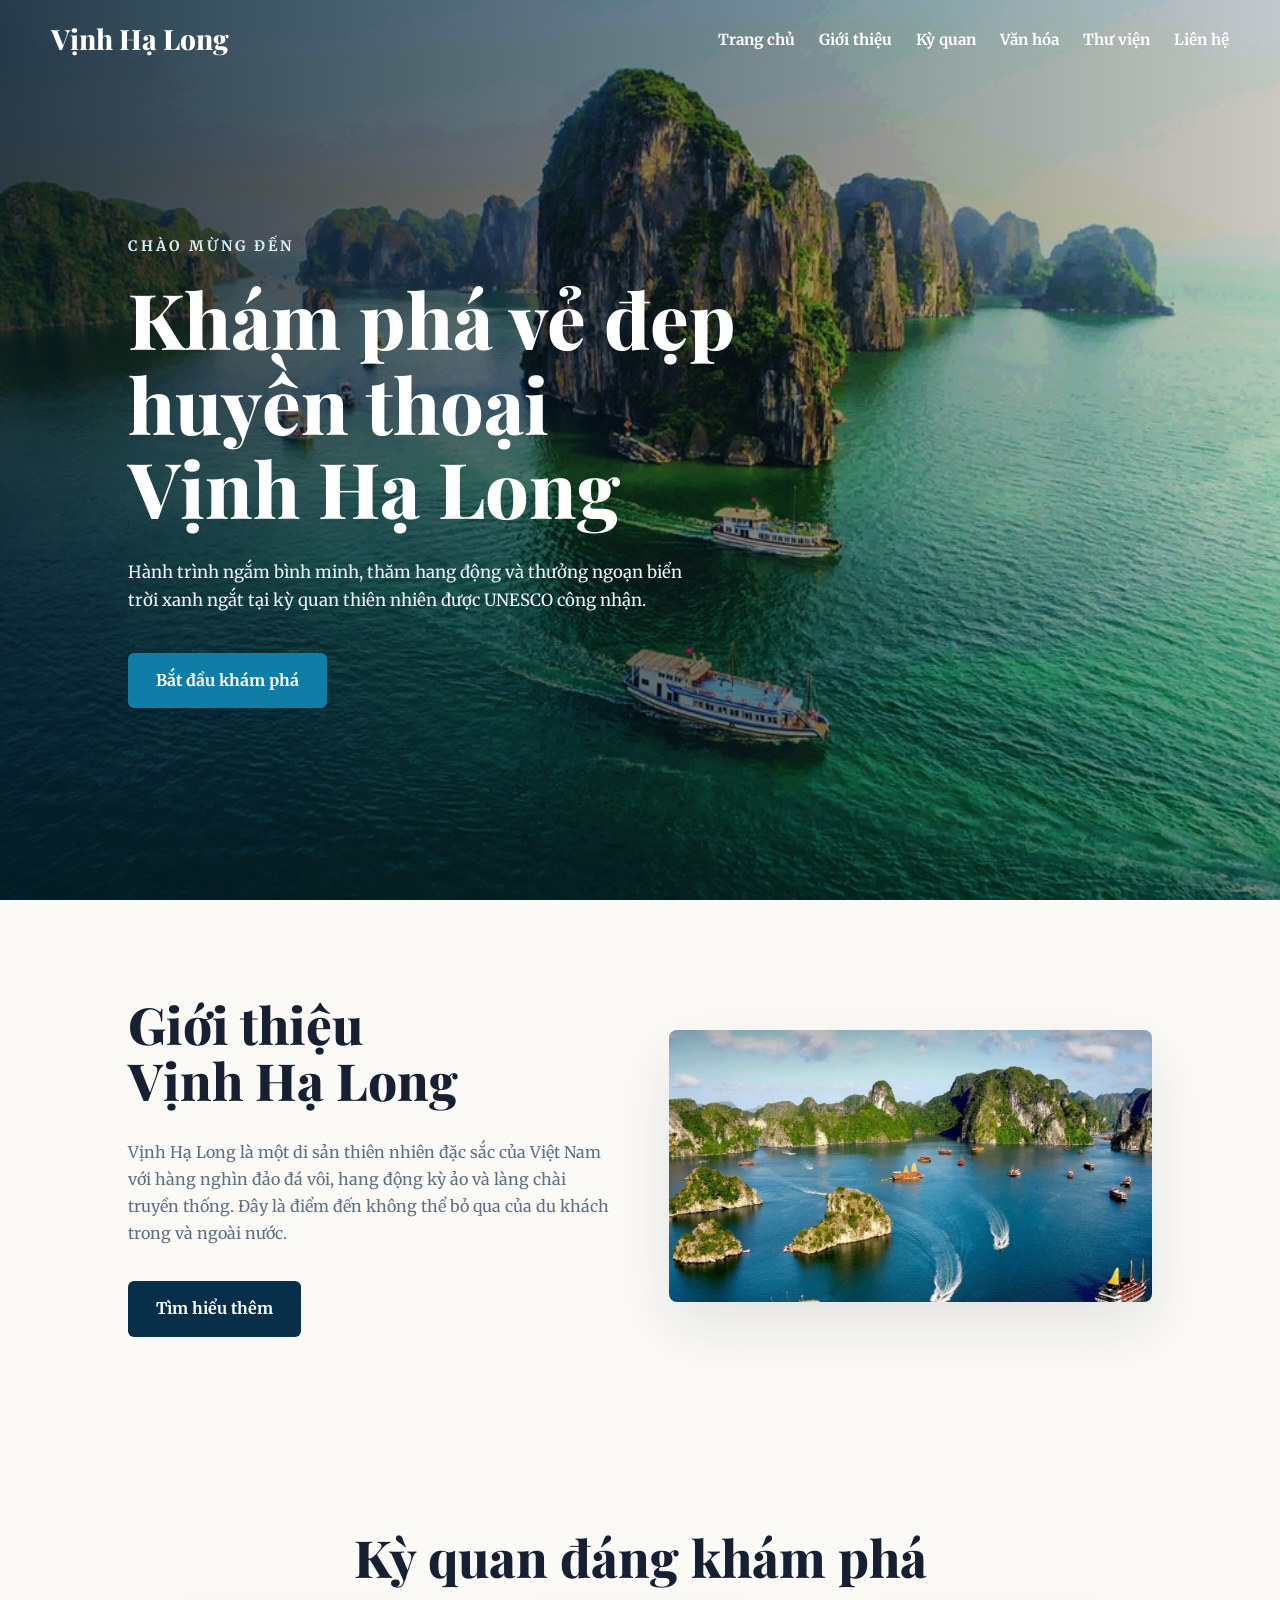
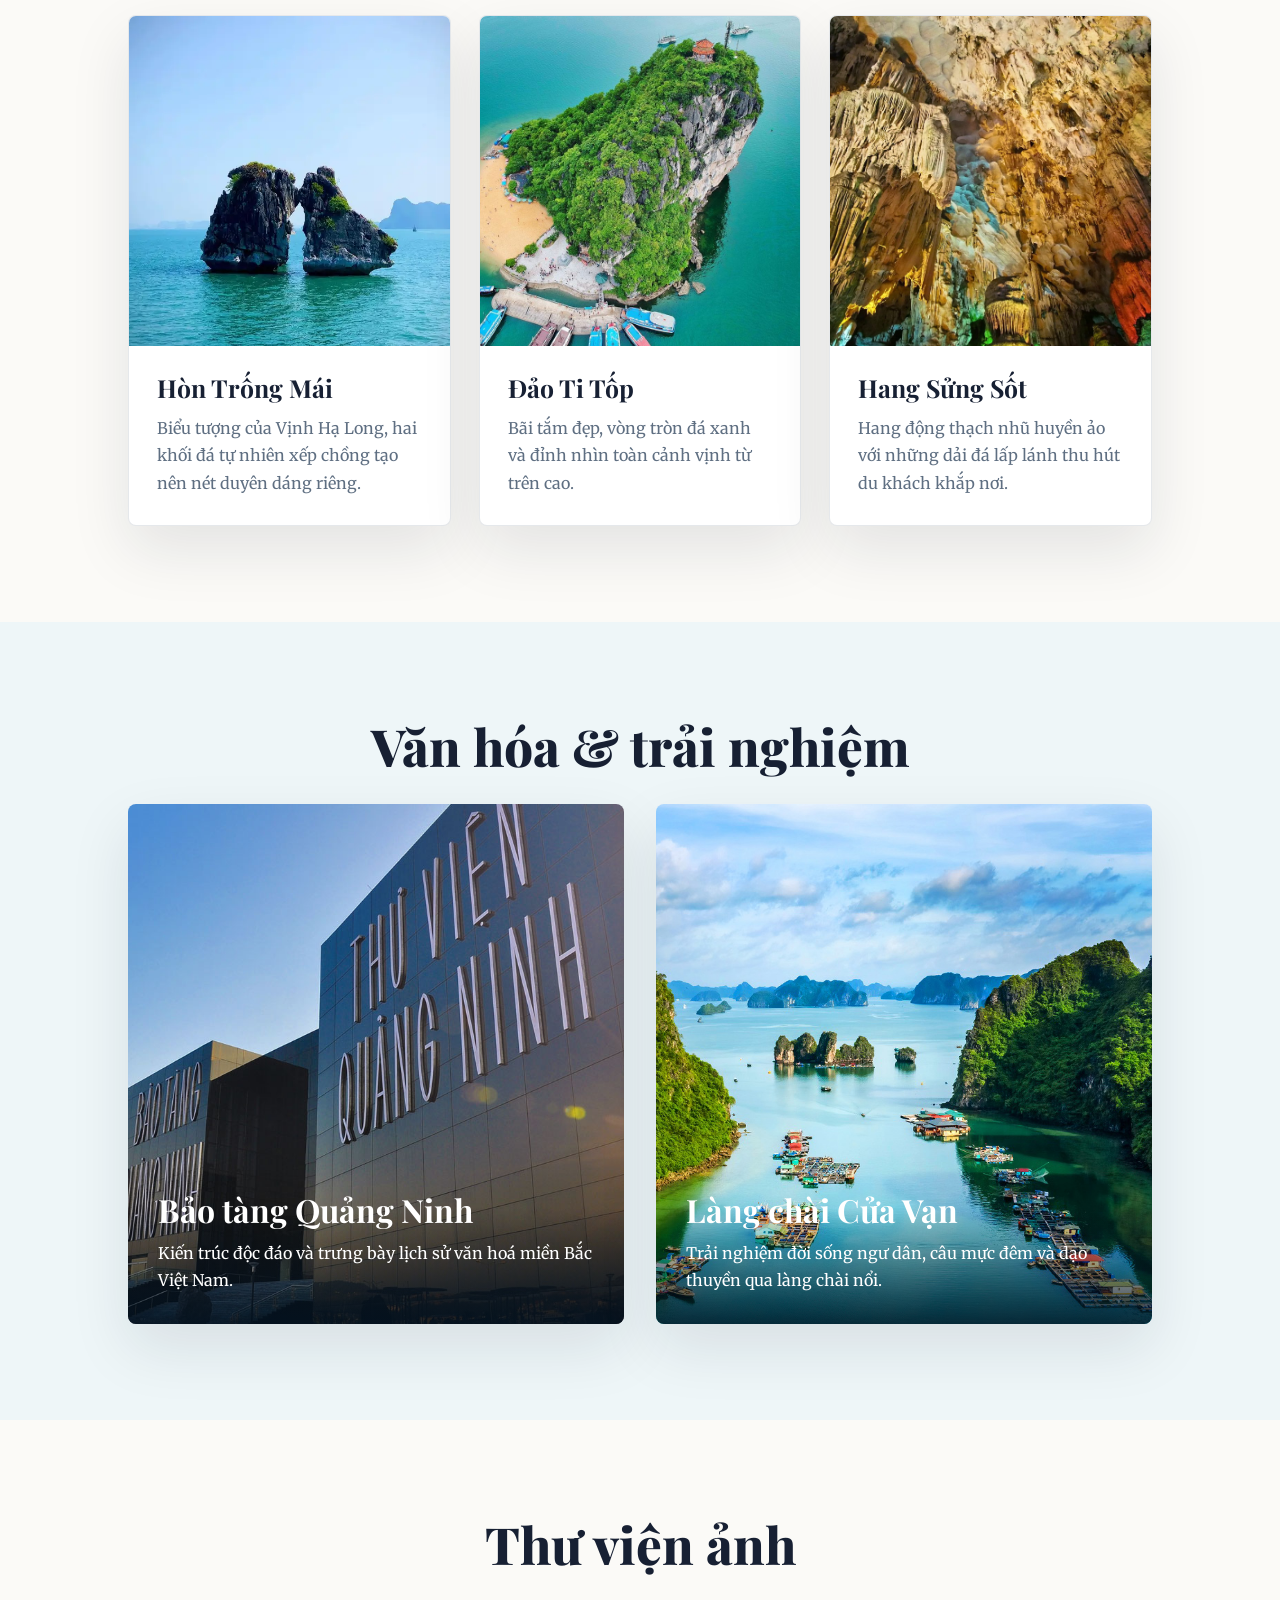
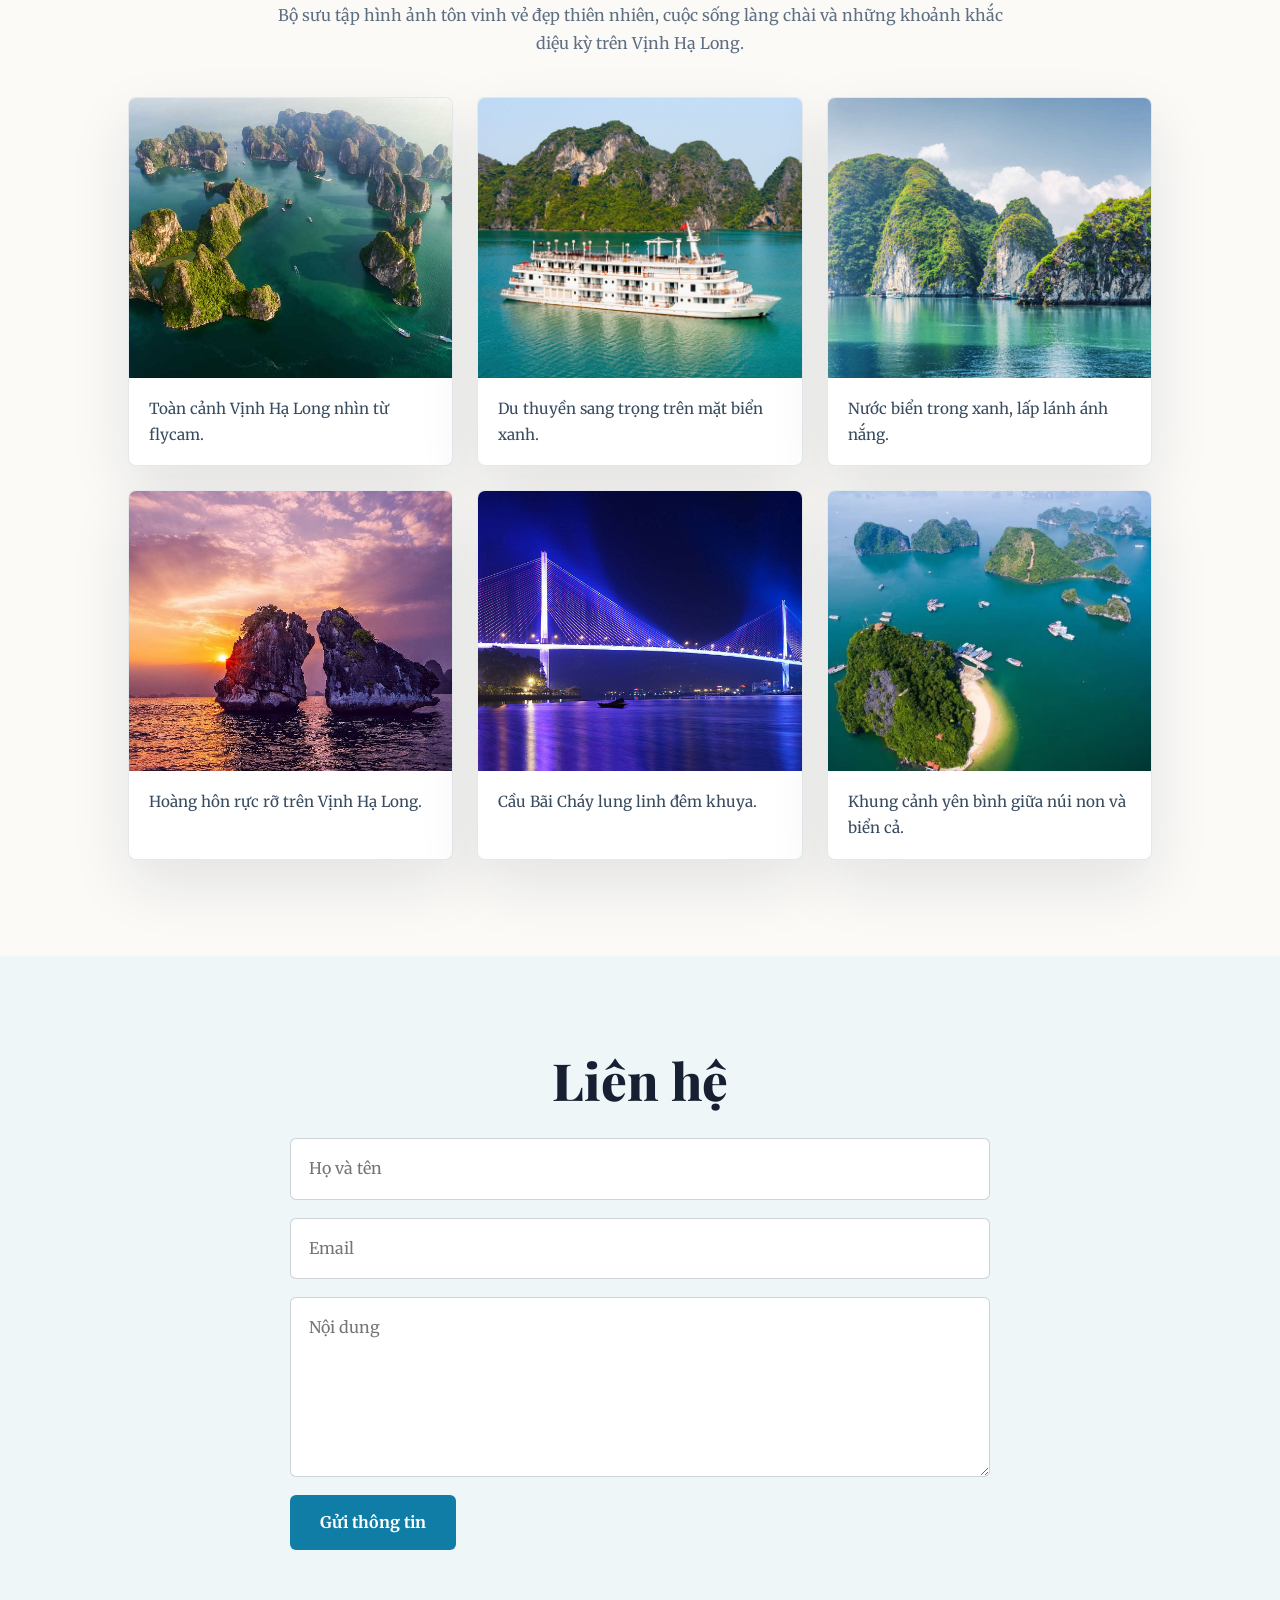
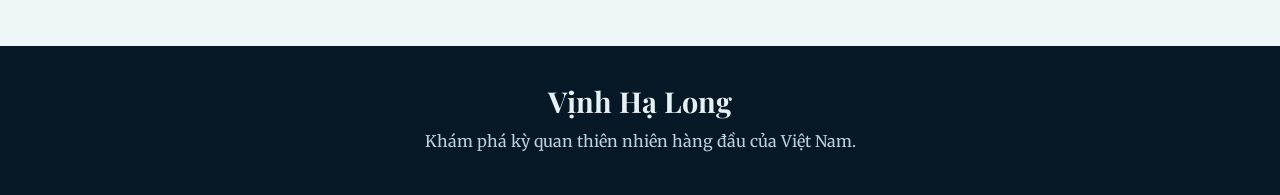
<file: index.html>
<!DOCTYPE html>
<html lang="vi">
  <head>
    <meta charset="UTF-8" />
    <meta name="viewport" content="width=device-width, initial-scale=1.0" />
    <title>Du lịch Vịnh Hạ Long</title>

    <link rel="stylesheet" href="vhl.css" />
    <link rel="preconnect" href="https://fonts.googleapis.com" />
    <link rel="preconnect" href="https://fonts.gstatic.com" crossorigin />
    <link
      href="https://fonts.googleapis.com/css2?family=Merriweather:wght@300;400;700&amp;family=Playfair+Display:wght@700;800&amp;display=swap"
      rel="stylesheet"
    />
  </head>

  <body>
    <!-- ===== HEADER ===== -->
    <header id="header">
      <nav class="navbar" aria-label="Điều hướng chính">
        <h2 class="logo">Vịnh Hạ Long</h2>
        <ul class="menu">
          <li><a href="#home">Trang chủ</a></li>
          <li><a href="#about">Giới thiệu</a></li>
          <li><a href="#wonder">Kỳ quan</a></li>
          <li><a href="#culture">Văn hóa</a></li>
          <li><a href="#gallery">Thư viện</a></li>
          <li><a href="#contact">Liên hệ</a></li>
        </ul>
      </nav>
    </header>

    <main>
      <!-- ===== HOME ===== -->
      <section class="home" id="home">
        <div class="home-shadow" aria-hidden="true"></div>
        <div class="home-content">
          <span class="home-subtitle">Chào mừng đến</span>
          <h1 class="home-title">
            Khám phá vẻ đẹp <br />
            huyền thoại <br />
            Vịnh Hạ Long
          </h1>
          <p class="home-description">
            Hành trình ngắm bình minh, thăm hang động và thưởng ngoạn biển trời
            xanh ngắt tại kỳ quan thiên nhiên được UNESCO công nhận.
          </p>
          <a href="#about" class="home-button">Bắt đầu khám phá</a>
        </div>
      </section>

      <!-- ===== ABOUT ===== -->
      <section class="about section" id="about">
        <div class="about-container">
          <div class="about-data">
            <h2 class="section-title">
              Giới thiệu <br />
              Vịnh Hạ Long
            </h2>
            <p class="about-description">
              Vịnh Hạ Long là một di sản thiên nhiên đặc sắc của Việt Nam với
              hàng nghìn đảo đá vôi, hang động kỳ ảo và làng chài truyền thống.
              Đây là điểm đến không thể bỏ qua của du khách trong và ngoài nước.
            </p>
            <a href="#wonder" class="about-button">Tìm hiểu thêm</a>
          </div>
          <div class="about-image">
            <img src="images/halong-sunset.jpg" alt="Hoàng hôn Vịnh Hạ Long" />
          </div>
        </div>
      </section>

      <!-- ===== WONDER ===== -->
      <section class="wonder section" id="wonder">
        <h2 class="section-title-center">Kỳ quan đáng khám phá</h2>
        <div class="wonder-container">
          <div class="wonder-card">
            <img src="images/hon-trong-mai-ha.jpg" alt="Hòn Trống Mái" />
            <div class="wonder-content">
              <h3>Hòn Trống Mái</h3>
              <p>
                Biểu tượng của Vịnh Hạ Long, hai khối đá tự nhiên xếp chồng tạo
                nên nét duyên dáng riêng.
              </p>
            </div>
          </div>
          <div class="wonder-card">
            <img src="images/dao-ti-top.jpg" alt="Đảo Ti Tốp" />
            <div class="wonder-content">
              <h3>Đảo Ti Tốp</h3>
              <p>
                Bãi tắm đẹp, vòng tròn đá xanh và đỉnh nhìn toàn cảnh vịnh từ
                trên cao.
              </p>
            </div>
          </div>
          <div class="wonder-card">
            <img src="images/hang.jpg" alt="Hang Sửng Sốt" />
            <div class="wonder-content">
              <h3>Hang Sửng Sốt</h3>
              <p>
                Hang động thạch nhũ huyền ảo với những dải đá lấp lánh thu hút
                du khách khắp nơi.
              </p>
            </div>
          </div>
        </div>
      </section>

      <!-- ===== CULTURE ===== -->
      <section class="culture section" id="culture">
        <h2 class="section-title-center">Văn hóa & trải nghiệm</h2>
        <div class="culture-container">
          <div class="culture-card">
            <img
              src="images/bao-tang-quang-ninh.jpg"
              alt="Bảo tàng Quảng Ninh"
            />
            <div class="culture-content">
              <h3>Bảo tàng Quảng Ninh</h3>
              <p>
                Kiến trúc độc đáo và trưng bày lịch sử văn hoá miền Bắc Việt
                Nam.
              </p>
            </div>
          </div>
          <div class="culture-card">
            <img src="images/lang_chai_cua_van.jpg" alt="Làng chài Cửa Vạn" />
            <div class="culture-content">
              <h3>Làng chài Cửa Vạn</h3>
              <p>
                Trải nghiệm đời sống ngư dân, câu mực đêm và dạo thuyền qua
                làng chài nổi.
              </p>
            </div>
          </div>
        </div>
      </section>

      <!-- ===== GALLERY ===== -->
      <section class="gallery section" id="gallery">
        <h2 class="section-title-center">Thư viện ảnh</h2>
        <p class="gallery-intro">
          Bộ sưu tập hình ảnh tôn vinh vẻ đẹp thiên nhiên, cuộc sống làng chài
          và những khoảnh khắc diệu kỳ trên Vịnh Hạ Long.
        </p>
        <div class="gallery-container">
          <figure class="gallery-item">
            <img src="images/flycam.jpg" alt="Flycam Vịnh Hạ Long" />
            <figcaption>Toàn cảnh Vịnh Hạ Long nhìn từ flycam.</figcaption>
          </figure>
          <figure class="gallery-item">
            <img src="images/duthuyen.jpg" alt="Du thuyền Hạ Long" />
            <figcaption>Du thuyền sang trọng trên mặt biển xanh.</figcaption>
          </figure>
          <figure class="gallery-item">
            <img
              src="images/Ha-Long-nuoc-trong-xanh.jpg"
              alt="Nước trong xanh"
            />
            <figcaption>Nước biển trong xanh, lấp lánh ánh nắng.</figcaption>
          </figure>
          <figure class="gallery-item">
            <img src="images/hoang-hon.jpg" alt="Hoàng hôn trên vịnh" />
            <figcaption>Hoàng hôn rực rỡ trên Vịnh Hạ Long.</figcaption>
          </figure>
          <figure class="gallery-item">
            <img src="images/Anh-cau-Bai-Chay-Ha-Long.jpg" alt="Cầu Bãi Cháy" />
            <figcaption>Cầu Bãi Cháy lung linh đêm khuya.</figcaption>
          </figure>
          <figure class="gallery-item">
            <img src="images/vhl1.jpg" alt="Cảnh Vịnh Hạ Long" />
            <figcaption>
              Khung cảnh yên bình giữa núi non và biển cả.
            </figcaption>
          </figure>
        </div>
      </section>

      <!-- ===== CONTACT ===== -->
      <section class="contact section" id="contact">
        <h2 class="section-title-center">Liên hệ</h2>
        <form class="contact-form">
          <label class="sr-only" for="name">Họ và tên</label>
          <input
            type="text"
            id="name"
            name="name"
            placeholder="Họ và tên"
            autocomplete="name"
            required
          />
          <label class="sr-only" for="email">Email</label>
          <input
            type="email"
            id="email"
            name="email"
            placeholder="Email"
            autocomplete="email"
            required
          />
          <label class="sr-only" for="message">Nội dung</label>
          <textarea
            id="message"
            name="message"
            placeholder="Nội dung"
            required
          ></textarea>
          <button type="submit">Gửi thông tin</button>
        </form>
      </section>
    </main>

    <!-- ===== FOOTER ===== -->
    <footer>
      <div class="footer-content">
        <h2>Vịnh Hạ Long</h2>
        <p>Khám phá kỳ quan thiên nhiên hàng đầu của Việt Nam.</p>
      </div>
    </footer>

    <!-- ===== SCROLL TOP ===== -->
    <a href="#home" class="scroll-top" aria-label="Lên đầu trang">↑</a>

    <script src="vhlscript.js"></script>
  </body>
</html>
</file>
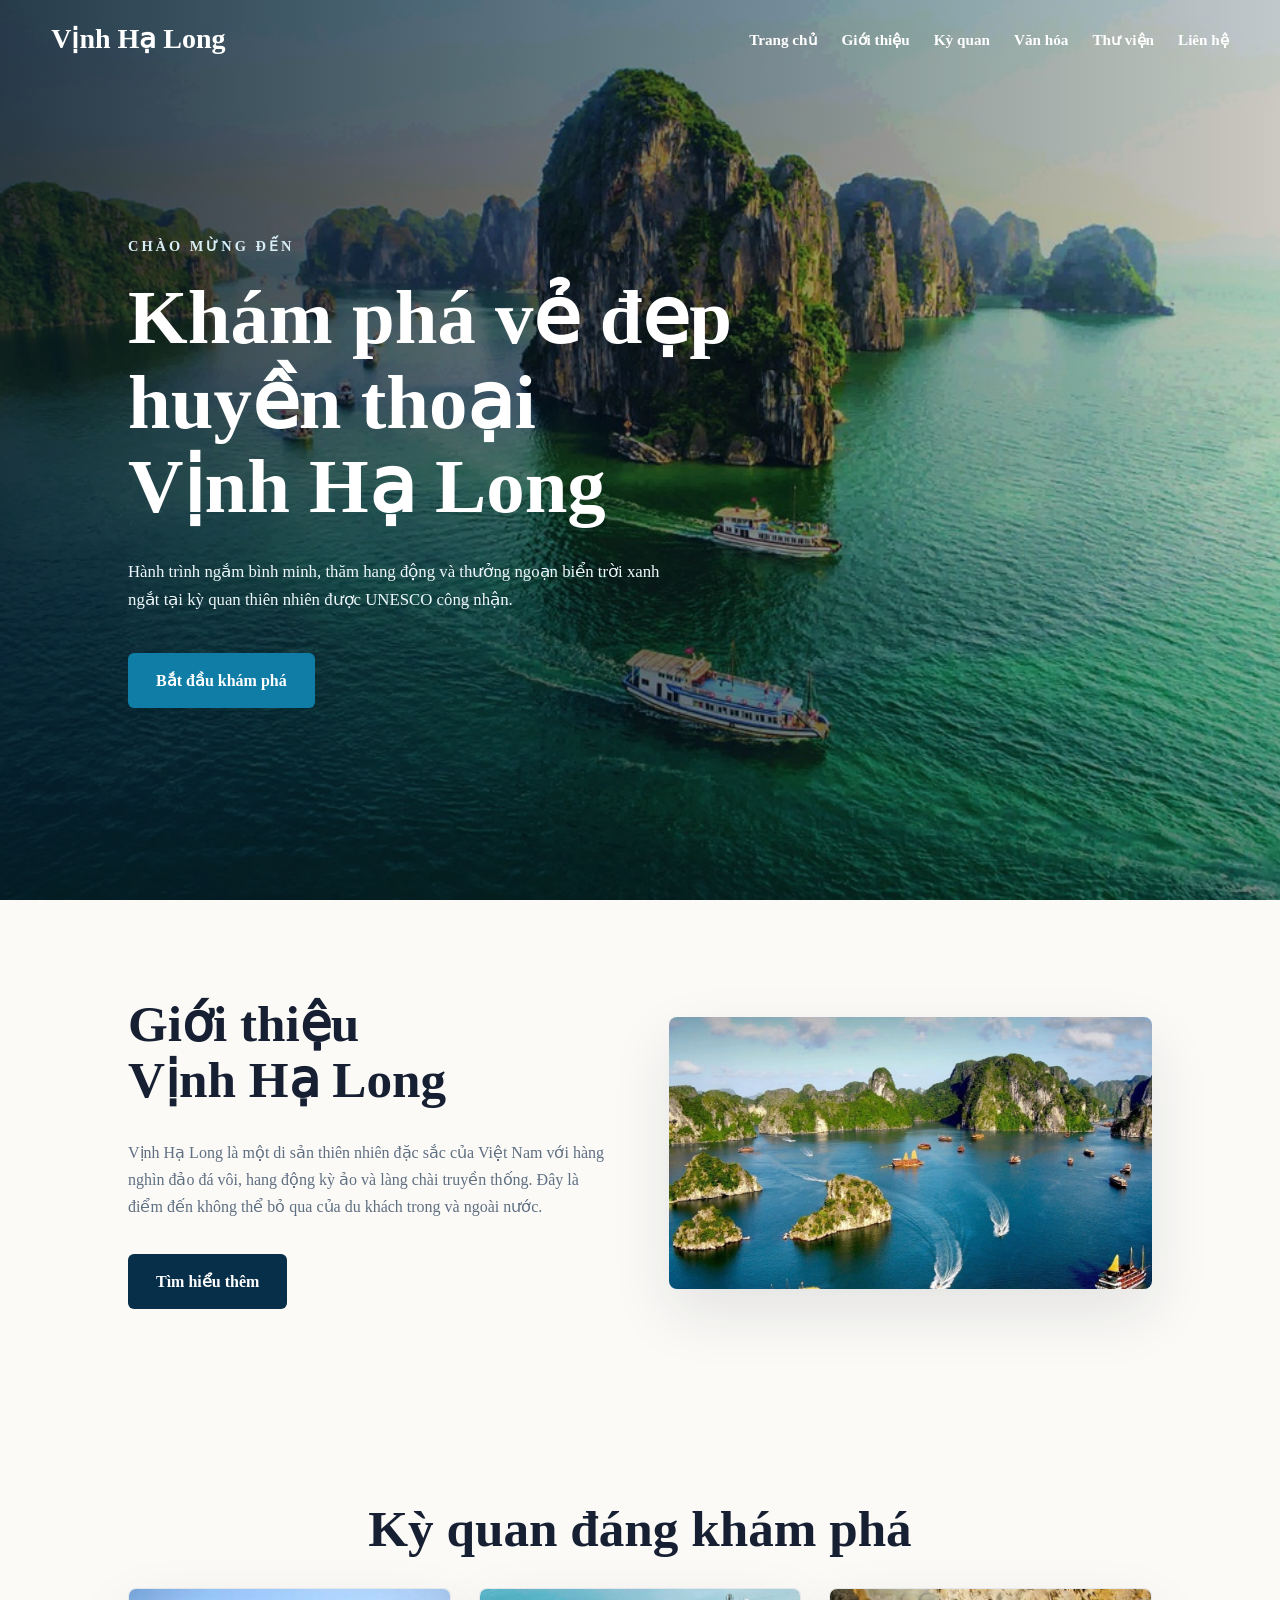
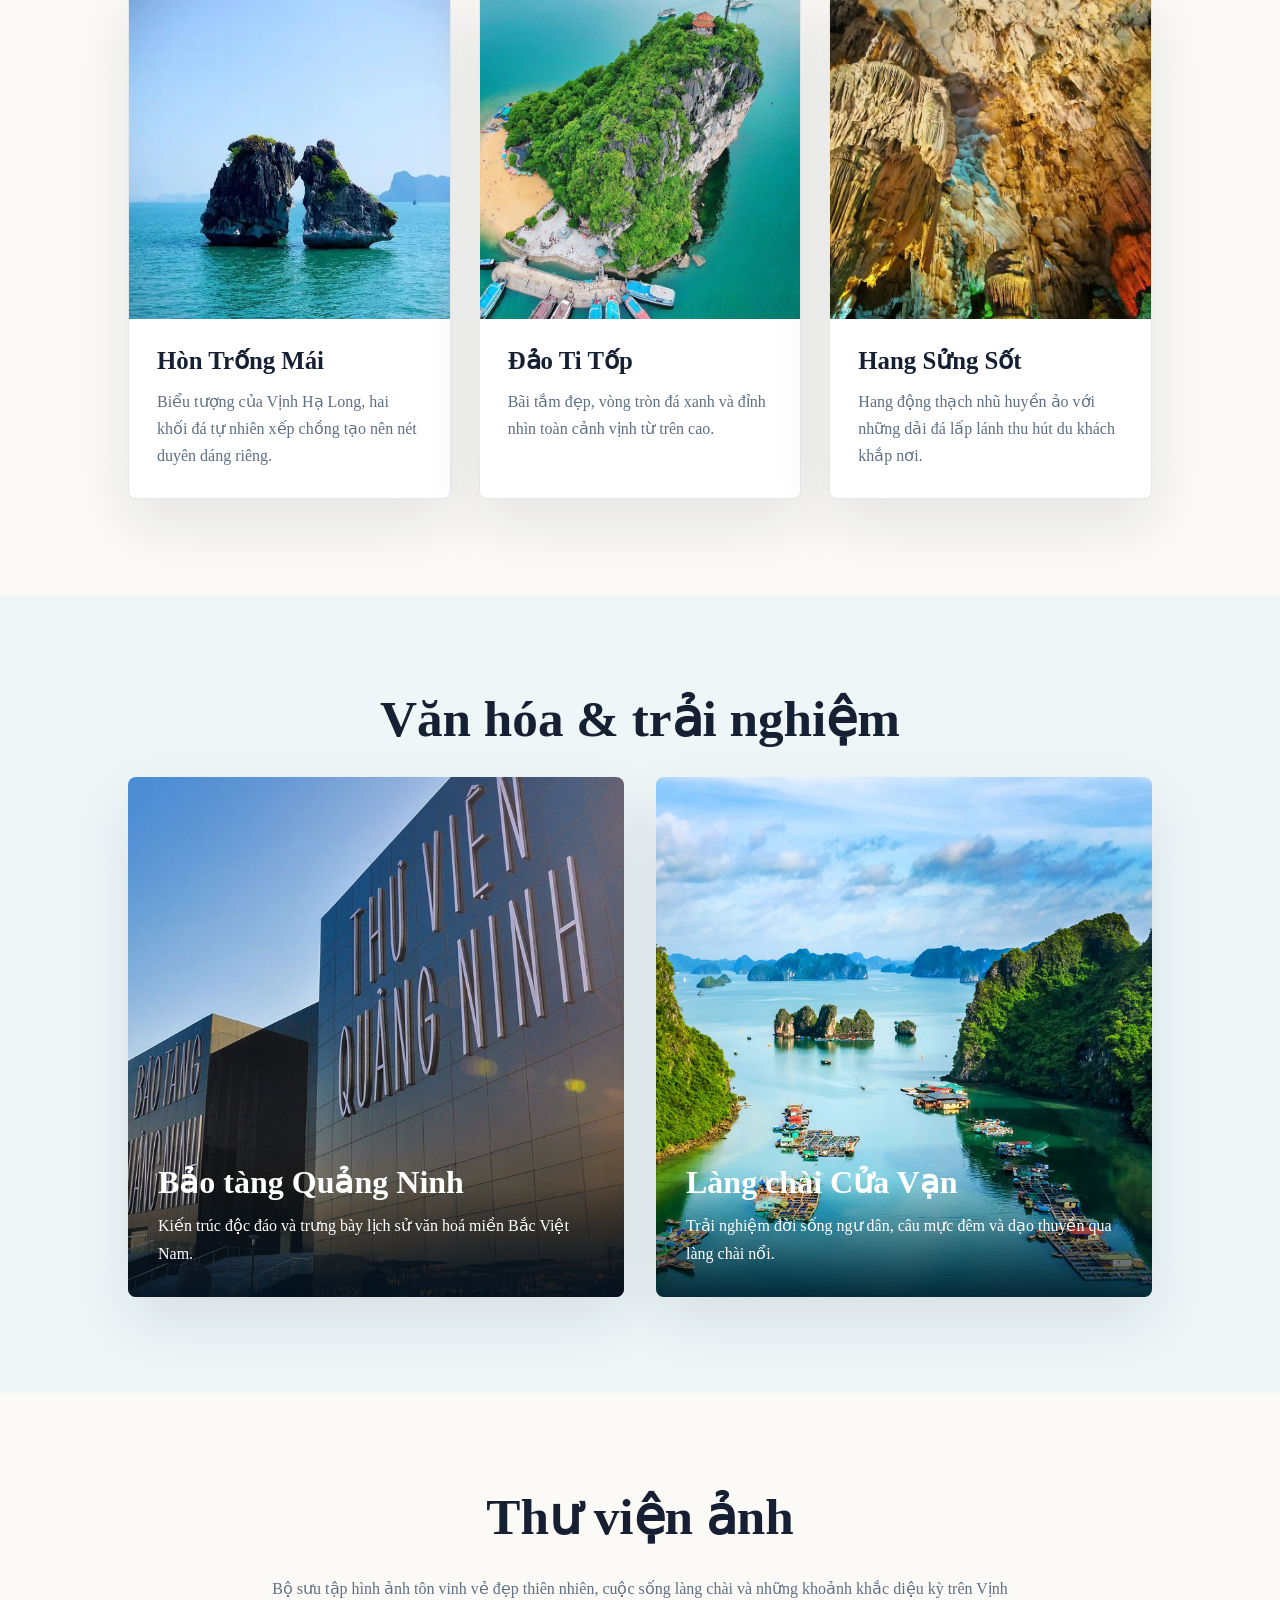
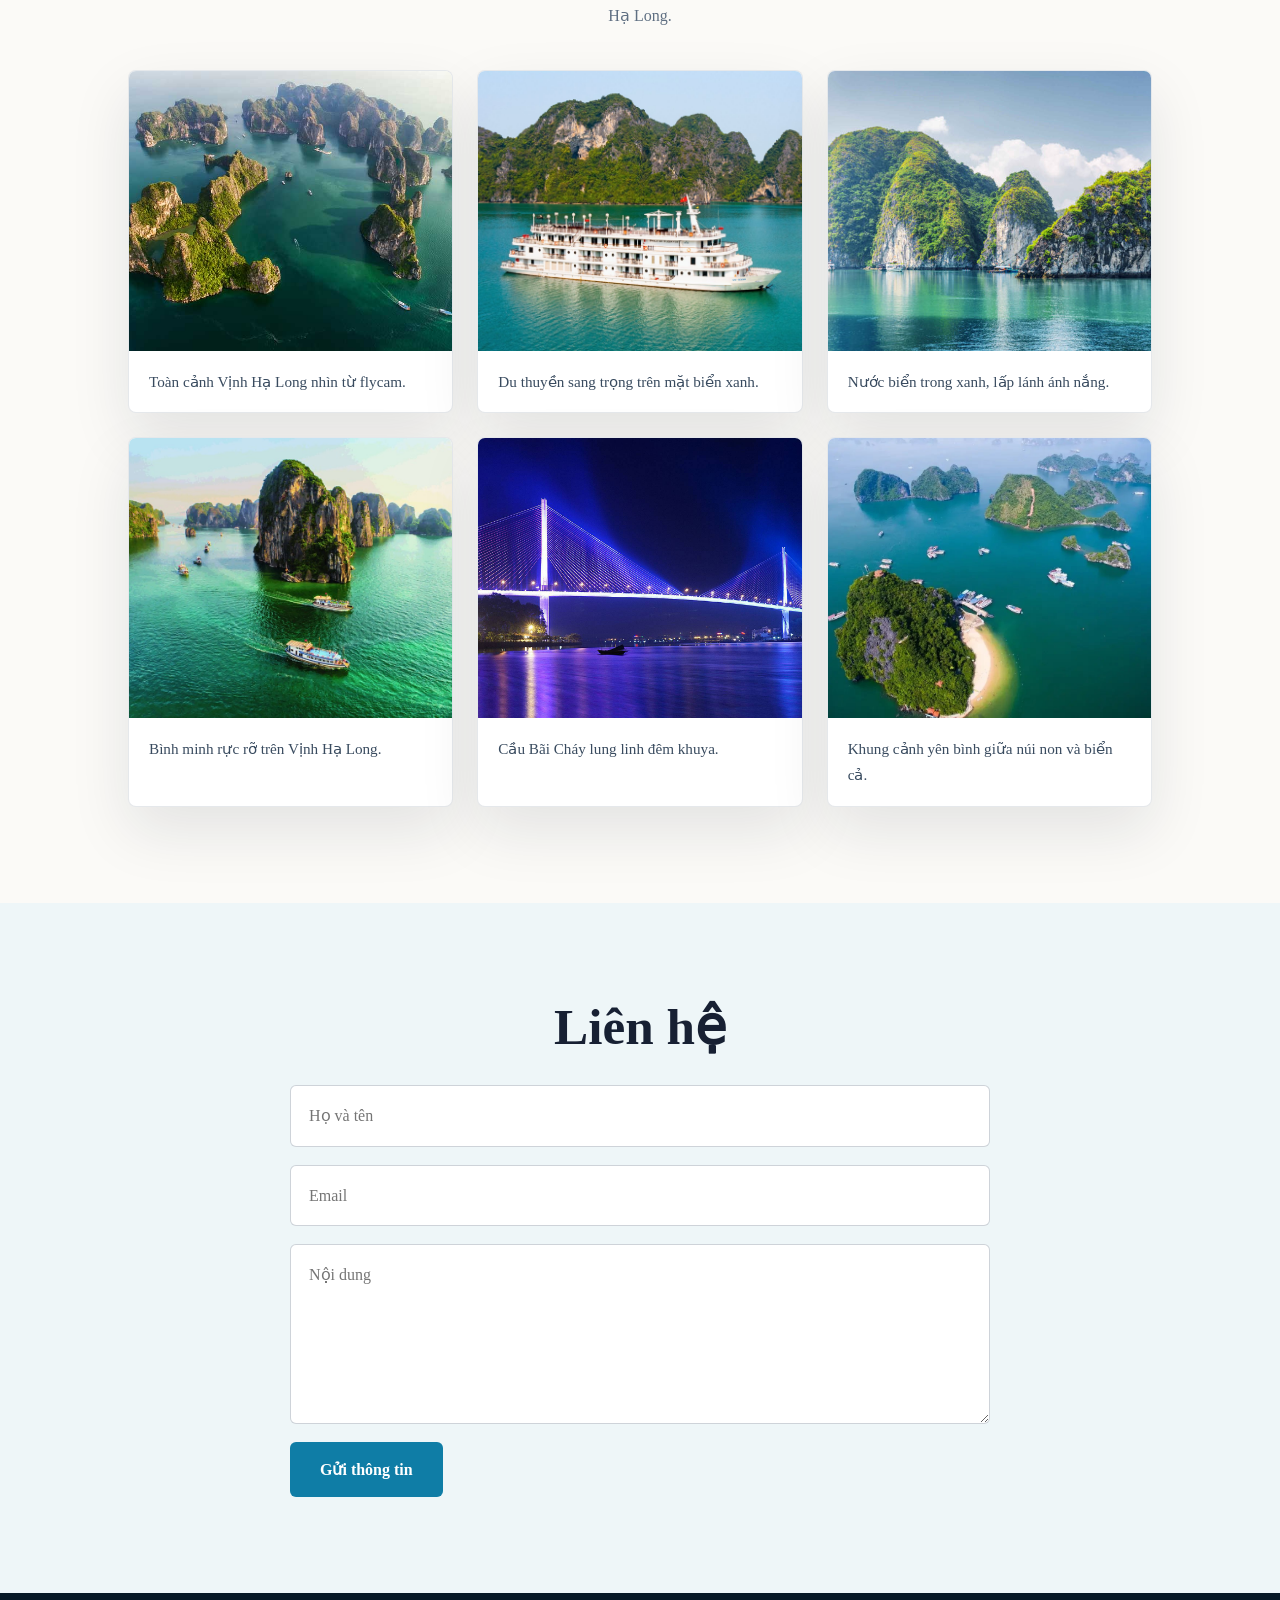
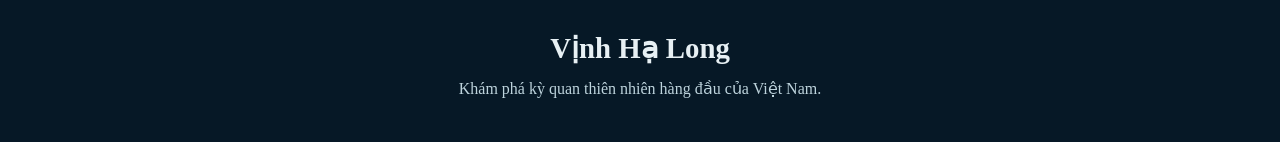
<file: vhl.html>
<!doctype html>
<html lang="vi">
  <head>
    <meta charset="UTF-8" />
    <meta name="viewport" content="width=device-width, initial-scale=1.0" />
    <title>Du lịch Vịnh Hạ Long</title>

    <link rel="stylesheet" href="vhl.css" />
    <link rel="preconnect" href="https://fonts.googleapis.com" />
    <link rel="preconnect" href="https://fonts.gstatic.com" crossorigin />
    <link
      href="https://fonts.googleapis.com/css2?family=Poppins:wght@300;400;500;600;700&display=swap"
      rel="stylesheet"
    />
  </head>

  <body>
    <!-- ===== HEADER ===== -->
    <header id="header">
      <nav class="navbar">
        <h2 class="logo">Vịnh Hạ Long</h2>
        <ul class="menu">
          <li><a href="#home">Trang chủ</a></li>
          <li><a href="#about">Giới thiệu</a></li>
          <li><a href="#wonder">Kỳ quan</a></li>
          <li><a href="#culture">Văn hóa</a></li>
          <li><a href="#gallery">Thư viện</a></li>
          <li><a href="#contact">Liên hệ</a></li>
        </ul>
      </nav>
    </header>

    <!-- ===== HOME ===== -->
    <section class="home" id="home">
      <div class="home-shadow"></div>
      <div class="home-content">
        <span class="home-subtitle">Chào mừng đến</span>
        <h1 class="home-title">
          Khám phá vẻ đẹp <br />
          huyền thoại <br />
          Vịnh Hạ Long
        </h1>
        <p class="home-description">
          Hành trình ngắm bình minh, thăm hang động và thưởng ngoạn biển trời
          xanh ngắt tại kỳ quan thiên nhiên được UNESCO công nhận.
        </p>
        <a href="#about" class="home-button">Bắt đầu khám phá</a>
      </div>
    </section>

    <!-- ===== ABOUT ===== -->
    <section class="about section" id="about">
      <div class="about-container">
        <div class="about-data">
          <h2 class="section-title">
            Giới thiệu <br />
            Vịnh Hạ Long
          </h2>
          <p class="about-description">
            Vịnh Hạ Long là một di sản thiên nhiên đặc sắc của Việt Nam với hàng
            nghìn đảo đá vôi, hang động kỳ ảo và làng chài truyền thống. Đây là
            điểm đến không thể bỏ qua của du khách trong và ngoài nước.
          </p>
          <a href="#wonder" class="about-button">Tìm hiểu thêm</a>
        </div>
        <div class="about-image">
          <img src="images/halong-sunset.jpg" alt="Hoàng hôn Vịnh Hạ Long" />
        </div>
      </div>
    </section>

    <!-- ===== WONDER ===== -->
    <section class="wonder section" id="wonder">
      <h2 class="section-title-center">Kỳ quan đáng khám phá</h2>
      <div class="wonder-container">
        <div class="wonder-card">
          <img src="images/hon-trong-mai-ha.jpg" alt="Hòn Trống Mái" />
          <div class="wonder-content">
            <h3>Hòn Trống Mái</h3>
            <p>
              Biểu tượng của Vịnh Hạ Long, hai khối đá tự nhiên xếp chồng tạo
              nên nét duyên dáng riêng.
            </p>
          </div>
        </div>
        <div class="wonder-card">
          <img src="images/dao-ti-top.jpg" alt="Đảo Ti Tốp" />
          <div class="wonder-content">
            <h3>Đảo Ti Tốp</h3>
            <p>
              Bãi tắm đẹp, vòng tròn đá xanh và đỉnh nhìn toàn cảnh vịnh từ trên
              cao.
            </p>
          </div>
        </div>
        <div class="wonder-card">
          <img src="images/hang.jpg" alt="Hang Sửng Sốt" />
          <div class="wonder-content">
            <h3>Hang Sửng Sốt</h3>
            <p>
              Hang động thạch nhũ huyền ảo với những dải đá lấp lánh thu hút du
              khách khắp nơi.
            </p>
          </div>
        </div>
      </div>
    </section>

    <!-- ===== CULTURE ===== -->
    <section class="culture section" id="culture">
      <h2 class="section-title-center">Văn hóa & trải nghiệm</h2>
      <div class="culture-container">
        <div class="culture-card">
          <img src="images/bao-tang-quang-ninh.jpg" alt="Bảo tàng Quảng Ninh" />
          <div class="culture-content">
            <h3>Bảo tàng Quảng Ninh</h3>
            <p>
              Kiến trúc độc đáo và trưng bày lịch sử văn hoá miền Bắc Việt Nam.
            </p>
          </div>
        </div>
        <div class="culture-card">
          <img src="images/lang_chai_cua_van.jpg" alt="Làng chài Cửa Vạn" />
          <div class="culture-content">
            <h3>Làng chài Cửa Vạn</h3>
            <p>
              Trải nghiệm đời sống ngư dân, câu mực đêm và dạo thuyền qua làng
              chài nổi.
            </p>
          </div>
        </div>
      </div>
    </section>

    <!-- ===== GALLERY ===== -->
    <section class="gallery section" id="gallery">
      <h2 class="section-title-center">Thư viện ảnh</h2>
      <p class="gallery-intro">
        Bộ sưu tập hình ảnh tôn vinh vẻ đẹp thiên nhiên, cuộc sống làng chài và
        những khoảnh khắc diệu kỳ trên Vịnh Hạ Long.
      </p>
      <div class="gallery-container">
        <figure class="gallery-item">
          <img src="images/flycam.jpg" alt="Flycam Vịnh Hạ Long" />
          <figcaption>Toàn cảnh Vịnh Hạ Long nhìn từ flycam.</figcaption>
        </figure>
        <figure class="gallery-item">
          <img src="images/duthuyen.jpg" alt="Du thuyền Hạ Long" />
          <figcaption>Du thuyền sang trọng trên mặt biển xanh.</figcaption>
        </figure>
        <figure class="gallery-item">
          <img src="images/Ha-Long-nuoc-trong-xanh.jpg" alt="Nước trong xanh" />
          <figcaption>Nước biển trong xanh, lấp lánh ánh nắng.</figcaption>
        </figure>
        <figure class="gallery-item">
          <img src="images/banner.jpeg" alt="Bình minh trên vịnh" />
          <figcaption>Bình minh rực rỡ trên Vịnh Hạ Long.</figcaption>
        </figure>
        <figure class="gallery-item">
          <img src="images/Anh-cau-Bai-Chay-Ha-Long.jpg" alt="Cầu Bãi Cháy" />
          <figcaption>Cầu Bãi Cháy lung linh đêm khuya.</figcaption>
        </figure>
        <figure class="gallery-item">
          <img src="images/vhl1.jpg" alt="Cảnh Vịnh Hạ Long" />
          <figcaption>Khung cảnh yên bình giữa núi non và biển cả.</figcaption>
        </figure>
      </div>
    </section>

    <!-- ===== CONTACT ===== -->
    <section class="contact section" id="contact">
      <h2 class="section-title-center">Liên hệ</h2>
      <form class="contact-form">
        <input type="text" placeholder="Họ và tên" />
        <input type="email" placeholder="Email" />
        <textarea placeholder="Nội dung"></textarea>
        <button type="submit">Gửi thông tin</button>
      </form>
    </section>

    <!-- ===== FOOTER ===== -->
    <footer>
      <div class="footer-content">
        <h2>Vịnh Hạ Long</h2>
        <p>Khám phá kỳ quan thiên nhiên hàng đầu của Việt Nam.</p>
      </div>
    </footer>

    <!-- ===== SCROLL TOP ===== -->
    <a href="#home" class="scroll-top">↑</a>

    <script src="vhlscript.js"></script>
  </body>
</html>
</file>
<file: vhl.css>
* {
  margin: 0;
  padding: 0;
  box-sizing: border-box;
}

:root {
  --color-ink: #172033;
  --color-muted: #5f6f82;
  --color-paper: #fbfaf7;
  --color-soft: #eef6f8;
  --color-deep: #082f49;
  --color-accent: #0f7da6;
  --color-accent-dark: #075985;
  --shadow-soft: 0 24px 60px rgba(23, 32, 51, 0.1);
}

html {
  scroll-behavior: smooth;
}

body {
  font-family: "Merriweather", Georgia, "Times New Roman", serif;
  background: var(--color-paper);
  color: var(--color-ink);
  font-size: 16px;
  line-height: 1.7;
}

h1,
h2,
h3 {
  font-family: "Playfair Display", Georgia, "Times New Roman", serif;
  font-weight: 700;
  line-height: 1.1;
}

img {
  display: block;
  max-width: 100%;
}

a {
  color: inherit;
}

button,
input,
textarea {
  font: inherit;
}

.sr-only {
  position: absolute;
  width: 1px;
  height: 1px;
  padding: 0;
  margin: -1px;
  overflow: hidden;
  clip: rect(0, 0, 0, 0);
  white-space: nowrap;
  border: 0;
}

/* ===== HEADER ===== */

header {
  width: 100%;
  position: fixed;
  top: 0;
  left: 0;
  z-index: 1000;
  background: transparent;
  transition:
    background 0.35s ease,
    box-shadow 0.35s ease;
}

header.scrolled {
  background: rgba(8, 47, 73, 0.96);
  box-shadow: 0 12px 30px rgba(8, 47, 73, 0.24);
}

.navbar {
  width: min(92%, 1200px);
  margin: 0 auto;
  display: flex;
  align-items: center;
  justify-content: space-between;
  gap: 28px;
  padding: 24px 0;
  transition: padding 0.35s ease;
}

header.scrolled .navbar {
  padding: 12px 0;
}

.logo {
  color: #fff;
  font-family: "Playfair Display", Georgia, "Times New Roman", serif;
  font-size: 1.75rem;
  font-weight: 800;
  letter-spacing: 0;
  white-space: nowrap;
}

.menu {
  display: flex;
  align-items: center;
  gap: 24px;
  list-style: none;
}

.menu a {
  color: #fff;
  text-decoration: none;
  font-size: 0.95rem;
  font-weight: 700;
  transition: color 0.25s ease;
}

.menu a:hover,
.menu a:focus-visible {
  color: #bae6fd;
}

/* ===== HOME ===== */

.home {
  width: 100%;
  min-height: 100vh;
  background-image: url("images/banner.jpeg");
  background-size: cover;
  background-position: center;
  position: relative;
  display: flex;
  align-items: center;
  padding: 120px 10% 80px;
}

.home-shadow {
  position: absolute;
  inset: 0;
  background:
    linear-gradient(90deg, rgba(2, 18, 33, 0.8), rgba(2, 18, 33, 0.18)),
    linear-gradient(0deg, rgba(2, 18, 33, 0.38), transparent 45%);
}

.home-content {
  position: relative;
  z-index: 1;
  max-width: 660px;
  color: #fff;
}

.home-subtitle {
  display: inline-block;
  margin-bottom: 18px;
  color: #d7eef7;
  font-size: 0.9rem;
  font-weight: 700;
  letter-spacing: 3px;
  text-transform: uppercase;
}

.home-title {
  margin-bottom: 28px;
  font-size: clamp(3rem, 6vw, 5.4rem);
  font-weight: 800;
}

.home-description {
  max-width: 560px;
  margin-bottom: 38px;
  color: #eef7fb;
  font-size: 1.05rem;
}

.home-button,
.about-button {
  display: inline-flex;
  align-items: center;
  justify-content: center;
  min-height: 52px;
  padding: 14px 28px;
  border-radius: 6px;
  text-decoration: none;
  font-weight: 700;
  transition:
    transform 0.25s ease,
    background 0.25s ease;
}

.home-button {
  background: var(--color-accent);
  color: #fff;
}

.home-button:hover,
.home-button:focus-visible {
  background: var(--color-accent-dark);
  transform: translateY(-2px);
}

/* ===== SECTION ===== */

.section {
  padding: 96px 10%;
}

.section-title,
.section-title-center {
  margin-bottom: 30px;
  color: var(--color-ink);
  font-size: clamp(2.3rem, 4vw, 3.8rem);
  font-weight: 800;
}

.section-title-center {
  text-align: center;
}

/* ===== ABOUT ===== */

.about-container {
  display: grid;
  grid-template-columns: repeat(2, minmax(0, 1fr));
  gap: 58px;
  align-items: center;
}

.about-description {
  margin-bottom: 34px;
  color: var(--color-muted);
  font-size: 1rem;
}

.about-button {
  background: var(--color-deep);
  color: #fff;
}

.about-button:hover,
.about-button:focus-visible {
  background: #0b4062;
  transform: translateY(-2px);
}

.about-image img {
  width: 100%;
  border-radius: 8px;
  box-shadow: var(--shadow-soft);
}

/* ===== WONDER ===== */

.wonder-container {
  display: grid;
  grid-template-columns: repeat(3, minmax(0, 1fr));
  gap: 28px;
}

.wonder-card,
.gallery-item {
  overflow: hidden;
  background: #fff;
  border: 1px solid rgba(95, 111, 130, 0.16);
  border-radius: 8px;
  box-shadow: var(--shadow-soft);
}

.wonder-card {
  transition:
    transform 0.3s ease,
    box-shadow 0.3s ease;
}

.wonder-card:hover {
  transform: translateY(-8px);
  box-shadow: 0 32px 72px rgba(23, 32, 51, 0.14);
}

.wonder-card img {
  width: 100%;
  height: 330px;
  object-fit: cover;
}

.wonder-content {
  padding: 28px;
}

.wonder-content h3 {
  margin-bottom: 14px;
  font-size: 1.55rem;
}

.wonder-content p {
  color: var(--color-muted);
}

/* ===== CULTURE ===== */

.culture,
.contact {
  background: var(--color-soft);
}

.culture-container {
  display: grid;
  grid-template-columns: repeat(2, minmax(0, 1fr));
  gap: 32px;
}

.culture-card {
  position: relative;
  overflow: hidden;
  border-radius: 8px;
  box-shadow: var(--shadow-soft);
}

.culture-card img {
  width: 100%;
  height: 520px;
  object-fit: cover;
  transition: transform 0.45s ease;
}

.culture-card:hover img {
  transform: scale(1.05);
}

.culture-content {
  position: absolute;
  inset: auto 0 0;
  padding: 30px;
  color: #fff;
  background: linear-gradient(0deg, rgba(2, 18, 33, 0.84), transparent 72%);
}

.culture-content h3 {
  margin-bottom: 12px;
  font-size: 2rem;
}

/* ===== GALLERY ===== */

.gallery-intro {
  max-width: 760px;
  margin: 0 auto 40px;
  color: var(--color-muted);
  text-align: center;
}

.gallery-container {
  display: grid;
  grid-template-columns: repeat(3, minmax(0, 1fr));
  gap: 24px;
}

.gallery-item img {
  width: 100%;
  height: 280px;
  object-fit: cover;
  transition: transform 0.3s ease;
}

.gallery-item:hover img {
  transform: scale(1.04);
}

.gallery-item figcaption {
  padding: 18px 20px;
  color: #394b5f;
  font-size: 0.95rem;
}

/* ===== CONTACT ===== */

.contact-form {
  width: min(100%, 700px);
  margin: 0 auto;
  display: grid;
  gap: 18px;
}

.contact-form input,
.contact-form textarea {
  width: 100%;
  padding: 16px 18px;
  border: 1px solid rgba(95, 111, 130, 0.3);
  border-radius: 6px;
  background: #fff;
  color: var(--color-ink);
  font-size: 1rem;
  outline: none;
  transition:
    border-color 0.25s ease,
    box-shadow 0.25s ease;
}

.contact-form input:focus,
.contact-form textarea:focus {
  border-color: var(--color-accent);
  box-shadow: 0 0 0 4px rgba(15, 125, 166, 0.14);
}

.contact-form textarea {
  min-height: 180px;
  resize: vertical;
}

.contact-form button {
  justify-self: start;
  min-height: 52px;
  padding: 14px 30px;
  border: 0;
  border-radius: 6px;
  background: var(--color-accent);
  color: #fff;
  cursor: pointer;
  font-weight: 700;
  transition:
    transform 0.25s ease,
    background 0.25s ease;
}

.contact-form button:hover,
.contact-form button:focus-visible {
  background: var(--color-accent-dark);
  transform: translateY(-2px);
}

/* ===== FOOTER ===== */

footer {
  padding: 40px 10%;
  background: #061826;
  color: #e7f0f4;
  text-align: center;
}

.footer-content h2 {
  margin-bottom: 10px;
  font-size: 1.8rem;
}

.footer-content p {
  color: #bdd3dc;
}

/* ===== SCROLL TOP ===== */

.scroll-top {
  position: fixed;
  right: 24px;
  bottom: 24px;
  width: 48px;
  height: 48px;
  display: grid;
  place-items: center;
  border-radius: 50%;
  background: var(--color-accent);
  color: #fff;
  text-decoration: none;
  box-shadow: 0 16px 34px rgba(15, 125, 166, 0.28);
  opacity: 0;
  pointer-events: none;
  transition:
    transform 0.25s ease,
    opacity 0.25s ease,
    background 0.25s ease;
}

.scroll-top:hover,
.scroll-top:focus-visible {
  background: var(--color-accent-dark);
  transform: translateY(-3px);
}

.scroll-top.show {
  opacity: 1;
  pointer-events: auto;
}

@media (max-width: 992px) {
  .navbar {
    flex-direction: column;
    padding: 18px 0;
  }

  .menu {
    flex-wrap: wrap;
    justify-content: center;
    gap: 14px 20px;
  }

  .home {
    min-height: 90vh;
    padding-inline: 6%;
  }

  .about-container,
  .culture-container,
  .gallery-container {
    grid-template-columns: 1fr;
  }

  .wonder-container {
    grid-template-columns: repeat(2, minmax(0, 1fr));
  }
}

@media (max-width: 640px) {
  .section {
    padding: 70px 6%;
  }

  .home {
    padding-inline: 5%;
  }

  .home-title {
    font-size: 2.8rem;
  }

  .home-description {
    font-size: 1rem;
  }

  .menu {
    display: none;
  }

  .wonder-container {
    grid-template-columns: 1fr;
  }

  .culture-card img {
    height: 420px;
  }

  .contact-form button {
    width: 100%;
  }
}
</file>
